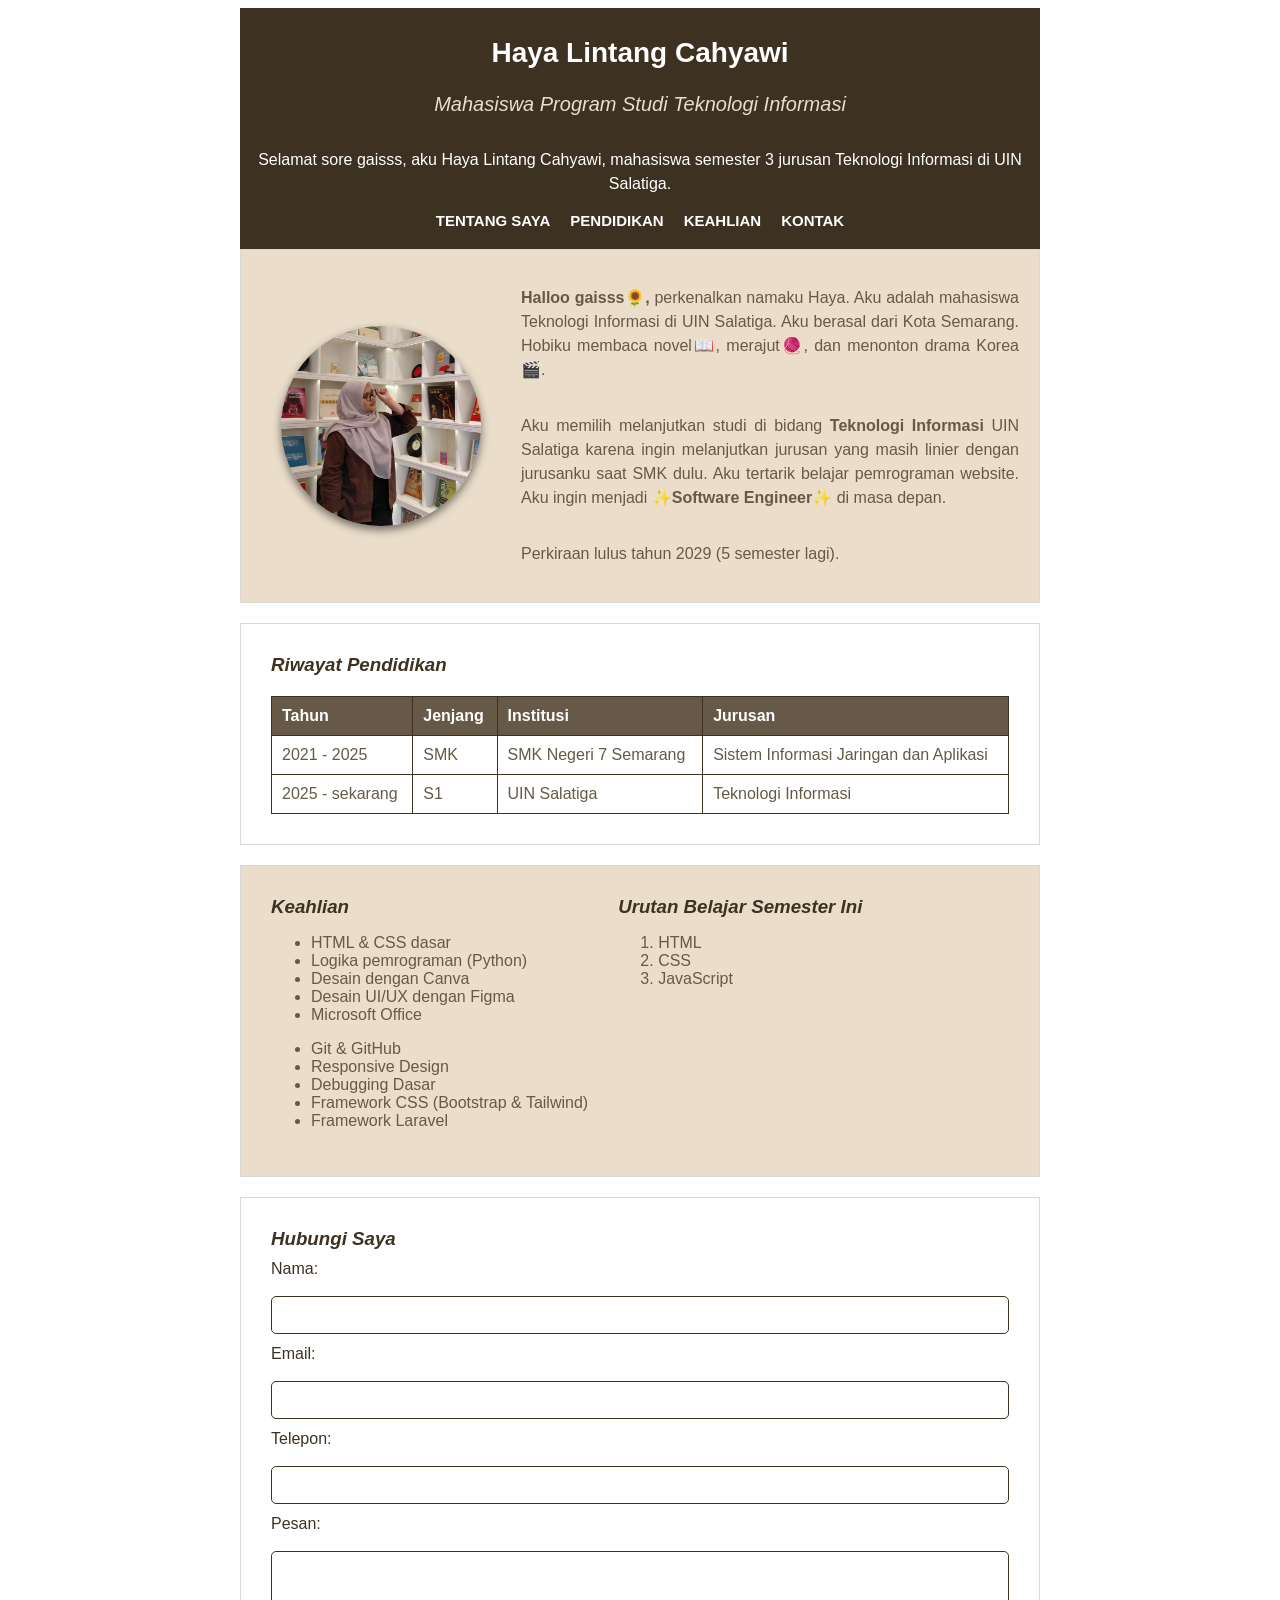
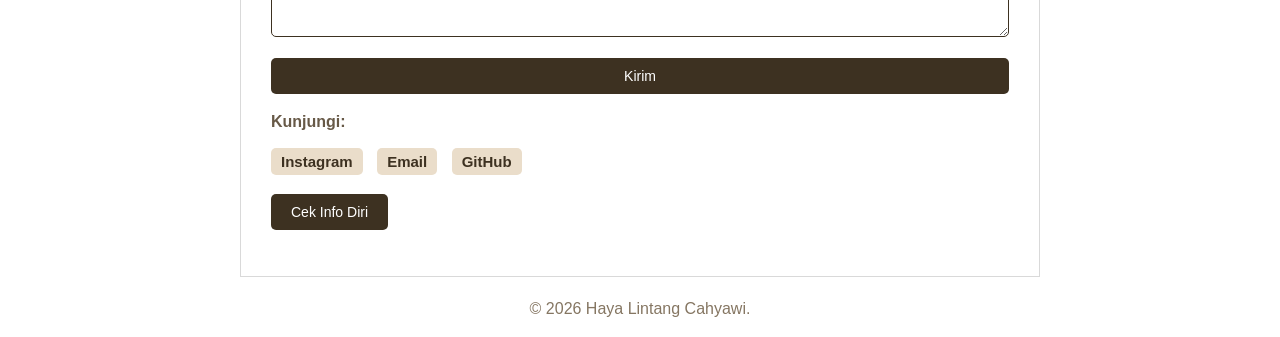
<file: index.html>
<!DOCTYPE html>
<html lang="en">
<head>
    <meta charset="UTF-8">
    <meta name="viewport" content="width=device-width, initial-scale=1.0">
    <title>Mini Profile</title>
    <link rel="stylesheet" href="style.css">
</head>
<body>
  <header>
    <!-- Identitas Mahasiswa dan Menu Navigasi -->
    <h1>Haya Lintang Cahyawi</h1>
    <h2>Mahasiswa Program Studi Teknologi Informasi</h2>
    <p id="sapaan"></p>
    <nav>
      <a class="menu-link" href="#tentang">Tentang Saya</a> 
      <a class="menu-link" href="#pendidikan">Pendidikan</a> 
      <a class="menu-link" href="#keahlian">Keahlian</a> 
      <a class="menu-link" href="#kontak">Kontak</a>
    </nav>
  </header>

  <main>
    <!-- Deskripsi singkat tentang diri dan foto profil -->
    <section id="tentang">
      <img src="pfp.jpeg" alt="Foto Profil" class="profile-img" width="200" height="200"/>
      <div class="bio">
        <p>
          <strong>Halloo gaisss🌻,</strong> perkenalkan namaku Haya. Aku adalah mahasiswa Teknologi Informasi di UIN Salatiga. 
          Aku berasal dari Kota Semarang. Hobiku membaca novel📖, merajut🧶, dan menonton drama Korea🎬. 
        </p>
        <p>Aku memilih melanjutkan studi di bidang <strong>Teknologi Informasi</strong> UIN Salatiga karena ingin melanjutkan jurusan yang masih 
          linier dengan jurusanku saat SMK dulu. Aku tertarik belajar pemrograman website. Aku ingin menjadi <strong>✨Software Engineer✨</strong> di masa depan.
        </p>
        <p id="info-tambahan"></p>
      </div>
    </section>

    <!-- Tabel daftar riwayat pendidikan -->
    <section id="pendidikan">
      <h3>Riwayat Pendidikan</h3>
      <table>
        <tr>
          <th>Tahun</th>
          <th>Jenjang</th>
          <th>Institusi</th>
          <th>Jurusan</th>
        </tr>
        <tr>
          <td>2021 - 2025</td>
          <td>SMK</td>
          <td>SMK Negeri 7 Semarang</td>
          <td>Sistem Informasi Jaringan dan Aplikasi</td>
        </tr>
        <tr>
          <td>2025 - sekarang</td>
          <td>S1</td>
          <td>UIN Salatiga</td>
          <td>Teknologi Informasi</td>
        </tr>
      </table>
    </section>

    <!-- Daftar keahlian -->
    <section id="keahlian">
      <div class="skill-block">
        <h3>Keahlian</h3>
        <ul>
          <li>HTML &amp; CSS dasar</li>
          <li>Logika pemrograman (Python)</li>
          <li>Desain dengan Canva</li>
          <li>Desain UI/UX dengan Figma</li>
          <li>Microsoft Office</li>
        </ul>
        <ul id="keahlian-tambahan"></ul>
      </div>
      
      <div class="skill-block">
        <h3>Urutan Belajar Semester Ini</h3>
        <ol>
          <li>HTML</li>
          <li>CSS</li>
          <li>JavaScript</li>
        </ol>
      </div>
    </section>

    <!-- Formulir kontak -->
    <section id="kontak">
      <h3>Hubungi Saya</h3>
      <form id="form-kontak">
        <label for="nama">Nama:</label><br>
        <input type="text" id="nama" name="nama"><br><br>
      
        <label for="email">Email:</label><br>
        <input type="email" id="email" name="email"><br><br>

        <label for="tel">Telepon:</label><br>
        <input type="tel" id="tel" name="tel"><br><br>
      
        <label for="pesan">Pesan:</label><br>
        <textarea id="pesan" name="pesan" rows="4" cols="30"></textarea><br><br>
      
        <button type="submit">Kirim</button>
      </form>
      <p id="hasil-form"></p>

      <p><strong>Kunjungi:</strong></p>
      <p>
        <a class="kontak-link" href="https://www.instagram.com/haya.lintang">Instagram</a>
        <a class="kontak-link" href="mailto:hayalintangcahyawi@gmail.com">Email</a>
        <a class="kontak-link" href="https://github.com/hyWorkspace">GitHub</a>
      </p>

      <button type="button" id="btn-cek">Cek Info Diri</button>
      <p id="hasil-cek"></p>
    </section>
  </main>

  <footer>
    <p>&copy; 2026 Haya Lintang Cahyawi.</p>
  </footer>

  <script src="script.js"></script>
</body>
</html>
</file>
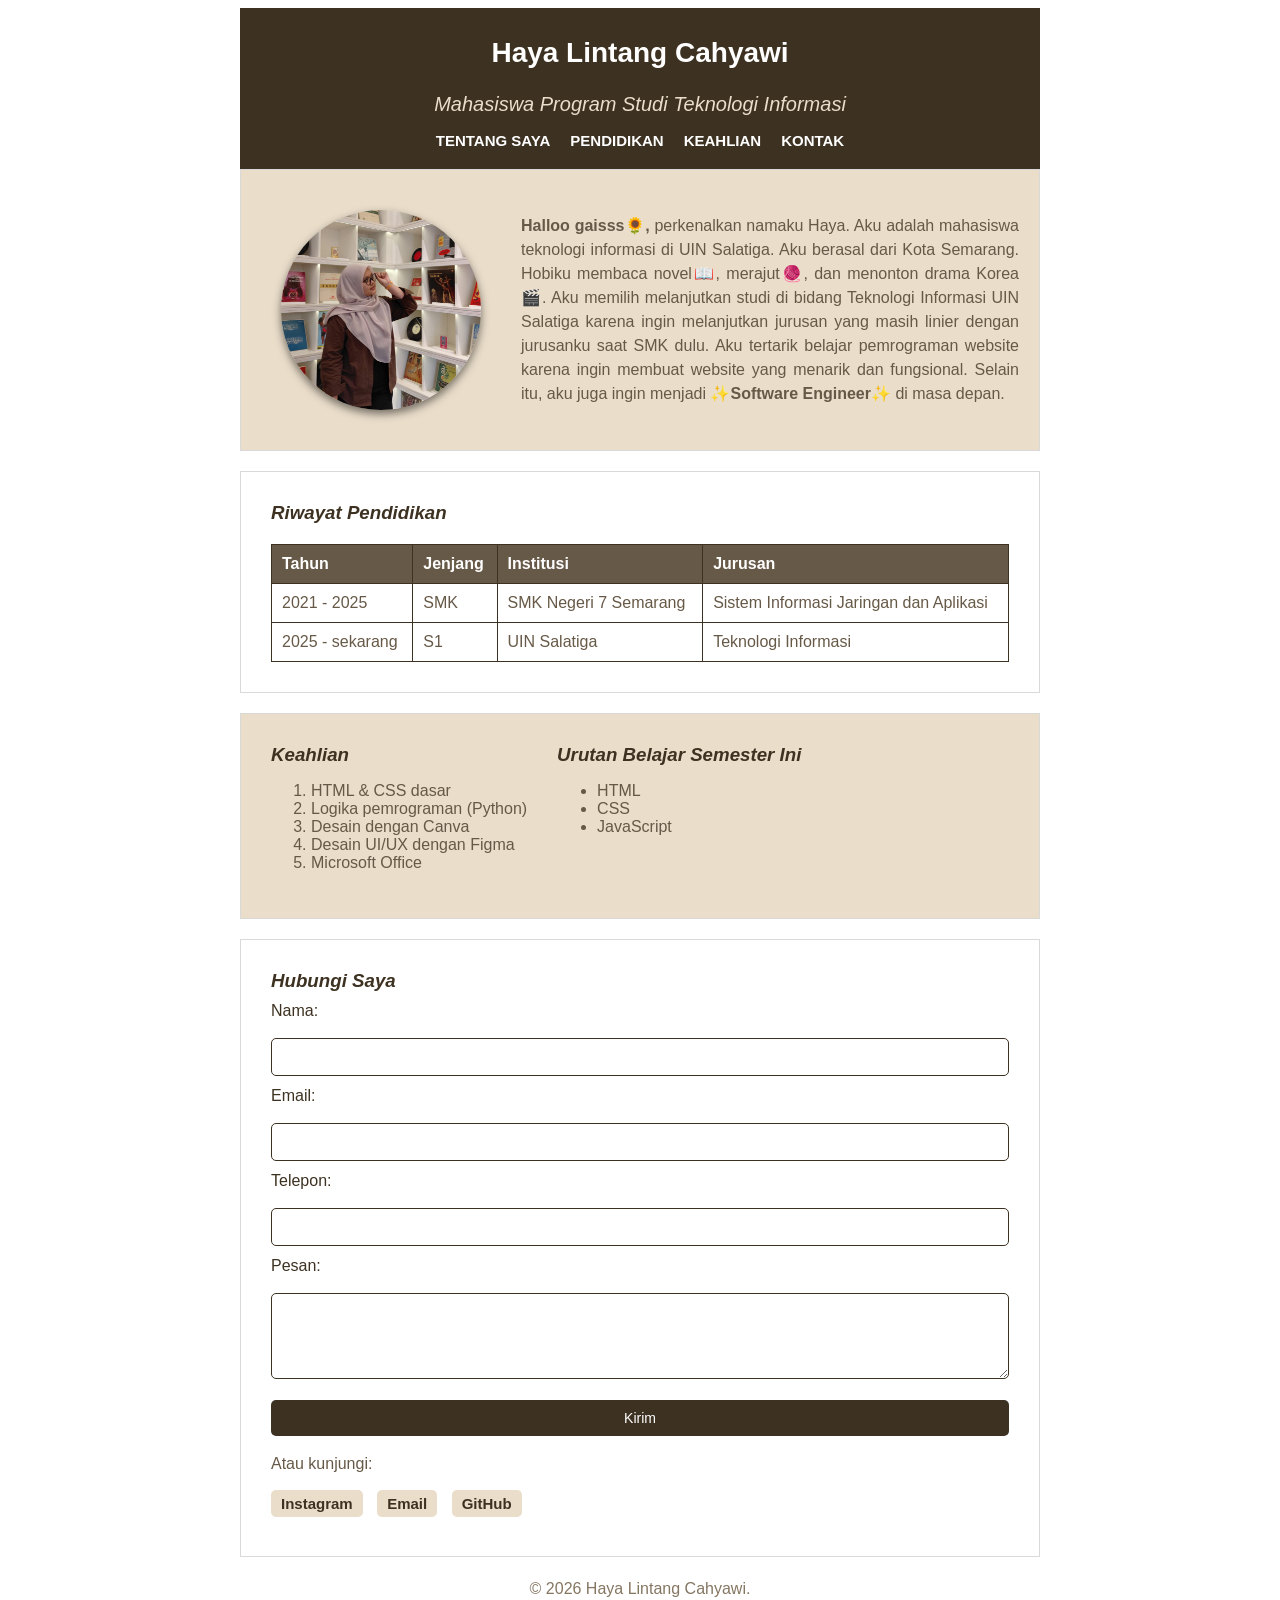
<file: Modul2-43050250077-HayaLintangCahyawi.html>
<!DOCTYPE html>
<html lang="en">
<head>
    <meta charset="UTF-8">
    <meta name="viewport" content="width=device-width, initial-scale=1.0">
    <title>Mini Profile</title>
    <link rel="stylesheet" href="style.css">
</head>
<body>
  <header>
    <!-- Identitas Mahasiswa dan Menu Navigasi -->
    <h1>Haya Lintang Cahyawi</h1>
    <h2>Mahasiswa Program Studi Teknologi Informasi</h2>
    <nav>
      <a class="menu-link" href="#tentang">Tentang Saya</a> 
      <a class="menu-link" href="#pendidikan">Pendidikan</a> 
      <a class="menu-link" href="#keahlian">Keahlian</a> 
      <a class="menu-link" href="#kontak">Kontak</a>
    </nav>
  </header>

  <main>
    <!-- Deskripsi singkat tentang diri dan foto profil -->
    <section id="tentang">
      <img src="pfp.jpeg" alt="Foto Profil" class="profile-img" width="200" height="200"/>
      <p>
        <strong>Halloo gaisss🌻,</strong> perkenalkan namaku Haya. Aku adalah mahasiswa teknologi informasi di UIN Salatiga. 
        Aku berasal dari Kota Semarang. Hobiku membaca novel📖, merajut🧶, dan menonton drama Korea🎬. Aku memilih
        melanjutkan studi di bidang Teknologi Informasi UIN Salatiga karena ingin melanjutkan jurusan yang masih 
        linier dengan jurusanku saat SMK dulu. Aku tertarik belajar pemrograman website  karena ingin membuat website 
        yang menarik dan fungsional. Selain itu, aku juga ingin menjadi <strong>✨Software Engineer✨</strong> di masa depan.
      </p>
    </section>

    <!-- Tabel daftar riwayat pendidikan -->
    <section id="pendidikan">
      <h3>Riwayat Pendidikan</h3>
      <table>
        <tr>
          <th>Tahun</th>
          <th>Jenjang</th>
          <th>Institusi</th>
          <th>Jurusan</th>
        </tr>
        <tr>
          <td>2021 - 2025</td>
          <td>SMK</td>
          <td>SMK Negeri 7 Semarang</td>
          <td>Sistem Informasi Jaringan dan Aplikasi</td>
        </tr>
        <tr>
          <td>2025 - sekarang</td>
          <td>S1</td>
          <td>UIN Salatiga</td>
          <td>Teknologi Informasi</td>
        </tr>
      </table>
    </section>

    <!-- Daftar keahlian -->
    <section id="keahlian">
      <div class="skill-block">
        <h3>Keahlian</h3>
        <ol>
          <li>HTML &amp; CSS dasar</li>
          <li>Logika pemrograman (Python)</li>
          <li>Desain dengan Canva</li>
          <li>Desain UI/UX dengan Figma</li>
          <li>Microsoft Office</li>
        </ol>
      </div>
      
      <div class="skill-block">
        <h3>Urutan Belajar Semester Ini</h3>
        <ul>
          <li>HTML</li>
          <li>CSS</li>
          <li>JavaScript</li>
        </ul>
      </div>
    </section>

    <!-- Formulir kontak -->
    <section id="kontak">
      <h3>Hubungi Saya</h3>
      <form>
        <label for="nama">Nama:</label><br>
        <input type="text" id="nama" name="nama"><br><br>
      
        <label for="email">Email:</label><br>
        <input type="email" id="email" name="email"><br><br>

        <label for="tel">Telepon:</label><br>
        <input type="tel" id="tel" name="tel"><br><br>
      
        <label for="pesan">Pesan:</label><br>
        <textarea id="pesan" name="pesan" rows="4" cols="30"></textarea><br><br>
      
        <button type="submit">Kirim</button>
      </form>

      <p>Atau kunjungi:</p>
      <p>
        <a class="kontak-link" href="https://www.instagram.com/haya.lintang">Instagram</a>
        <a class="kontak-link" href="mailto:hayalintangcahyawi@gmail.com">Email</a>
        <a class="kontak-link" href="https://github.com/hyWorkspace">GitHub</a>
      </p>
    </section>
  </main>

  <footer>
    <p>&copy; 2026 Haya Lintang Cahyawi.</p>
  </footer>
</body>
</html>
</file>
<file: style.css>
body {
    font-family: Arial, sans-serif;
    color: #675947;
}

header {
    background-color: #3d3121;
    color: #ffffff;
    text-align: center;
    display: flex;
    flex-direction: column;
    align-items: center;
    padding-top: 10px;
    padding-bottom: 20px;
}

h1 {
    font-size: 28px;
    color: #ffffff;
}

h2 {
    font-size: 20px;
    color: #eaddca;
    font-weight: normal;
    margin-top: 5px;
}

h3 {
    color: #3d3121;
    margin-top: 0;
    margin-bottom: 10px;
}

.menu-link {
    color: #ffffff;
    text-decoration: none;
    font-weight: bold;
    font-size: 15px;
}

.menu-link:hover {
    color: #857662;
    text-decoration: underline;
}

#tentang {
    text-align: justify;
    background-color: #eaddca;
    padding: 20px;
    display: flex;
    gap: 20px;
    align-items: center;
}

.bio {
    display: flex;
    flex-direction: column;
}

#keahlian {
    background-color: #eaddca;
    display: flex;
    gap: 30px;
    align-items: flex-start;
}

footer {
    text-align: center;
    color: #857662;
}

nav {
    display: flex;
    gap: 20px;
}

nav a {
    text-transform: uppercase;
}

h2,
h3 {
    font-style: italic;
}

p {
    line-height: 1.5;
}

img {
    border-radius: 50%;
    box-shadow: 0 4px 8px rgba(0, 0, 0, 0.5);
    margin: 20px;
}

table {
    width: 100%;
    border-collapse: collapse;
    margin-top: 20px;
}

th,
td {
    border: 1px solid #3d3121;
    padding: 10px;
    text-align: left;
}

th {
    background-color: #675947;
    color: #ffffff;
}

.kontak-link {
    background-color: #eaddca;
    padding: 5px 10px;
    border-radius: 5px;
    color: #3d3121;
    text-decoration: none;
    font-weight: bold;
    font-size: 15px;
    margin-right: 10px;
}

.kontak-link:hover {
    background-color: #3d3121;
    color: #fff;
}

section {
    border: 1px solid #d9d9d9;
    padding: 30px;
    margin-bottom: 20px;
}

header, main, footer {
    max-width: 800px;
    margin-left: auto;
    margin-right: auto;
}

#kontak p {
    margin-bottom: 10px;
    font-size: 16px;
}

#kontak form {
    display: flex;
    flex-direction: column;
}

#kontak label {
    color: #3d3121;
}

#kontak input,
#kontak textarea {
    padding: 10px;
    border: 1px solid #3d3121;
    border-radius: 5px;
    font-size: 14px;
    margin-bottom: -25px;
}

#kontak button {
    background-color: #3d3121;
    color: #ffffff;
    padding: 10px 20px;
    border: none;
    border-radius: 5px;
    font-size: 14px;
    cursor: pointer;
    margin-top: 10px;
}

#kontak button:hover {
    background-color: #675947;
}
</file>
